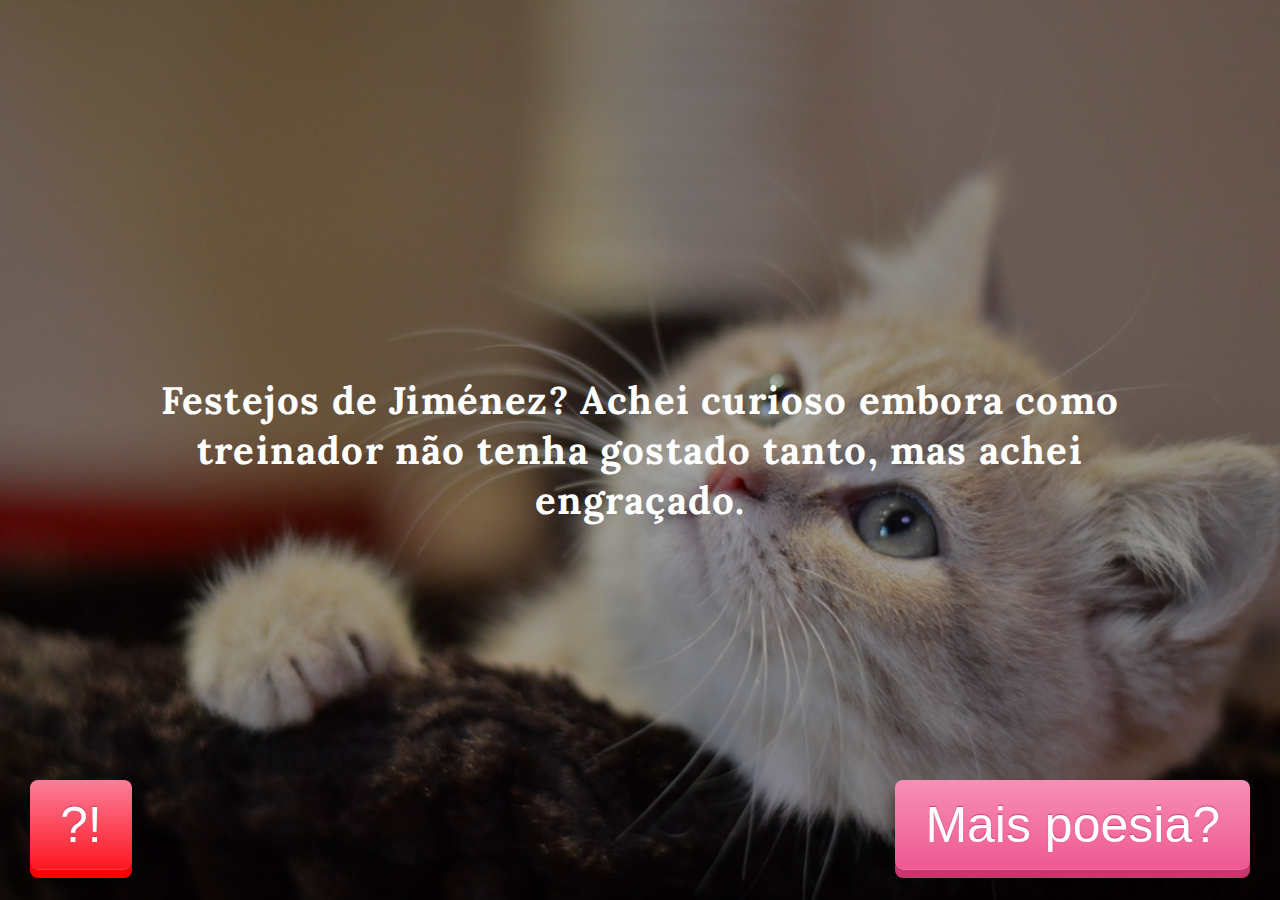
<file: public/index.html>
<!DOCTYPE html>
<html>
  <head>
    <title>Rui Vitória, o Poeta.</title>
    <meta charset="UTF-8" />
    <meta name="viewport" content="width=device-width, initial-scale=1.0">
    <link rel="shortcut icon" href="/favicon.ico" type="image/x-icon">
    <link rel="icon" href="/favicon.ico" type="image/x-icon">

    <meta name="keywords" content="Rui Vitória" />
    <meta name="description" content="Rui Vitória, o Poeta." />
    <meta property="og:url" content="https://ruivitoriaopoeta.com" />
    <meta property="og:type" content="website" />
    <meta property="og:title" content="Rui Vitória, o Poeta" />
    <meta property="og:description" content="Isto não é como os iogurtes." />
    <meta property="og:image" content="https://ruivitoriaopoeta.com/images/rv/rv-banner.jpeg" />

    <!-- Global site tag (gtag.js) - Google Analytics -->
    <script async src="https://www.googletagmanager.com/gtag/js?id=UA-111344146-1"></script>
    <script>
      window.dataLayer = window.dataLayer || [];
      function gtag(){dataLayer.push(arguments);}
      gtag('js', new Date());

      gtag('config', 'UA-111344146-1');
    </script>

    <link href="https://fonts.googleapis.com/css?family=Lora:400,700" rel="stylesheet">

    <script src="https://code.jquery.com/jquery-3.1.0.min.js"></script>

    <script src="app.js"></script>
    <link rel="stylesheet" href="app.css">
  </head>
  <body>
    <section class="content">
      <h1 id="poem"></h1>
      <a class="poetry-button"><span>Mais poesia?</span></a>
      <a class="twilight-button"><span>?!</span></a>
    </section>
  </body>
</html>
</file>
<file: public/app.css>
html, body, .content {
  width: 100%;
  height: 100%;
  margin: 0;
}

html {
  background-color: white;
}

body {
  height: 100%;
  width: 100%;
  background-size: cover;
  background-position: 50% 50%;
  background-repeat: no-repeat;
}

h1 {
  font-family: 'Lora', serif;
  font-size: 3vw;
  letter-spacing: 1.2px;
  color: white;
}

.content {
  background: rgba(0,0,0,0.35);
  height: 100%;
  width: 100%;
  display: flex;
  justify-content: center;
  align-items: center;
  padding: 10%;
  box-sizing: border-box;
  text-align: center;
}

.poetry-button {
  cursor: pointer;
  position: absolute;
  bottom: 20px;
  right: 20px;
  display: inline-block;
  margin: 10px;
  -webkit-border-radius: 8px;
  -moz-border-radius: 8px;
  border-radius: 8px;
  -webkit-box-shadow:    0 8px 0 #c5376d, 0 15px 20px rgba(0, 0, 0, .35);
  -moz-box-shadow: 0 8px 0 #c5376d, 0 15px 20px rgba(0, 0, 0, .35);
  box-shadow: 0 8px 0 #c5376d, 0 15px 20px rgba(0, 0, 0, .35);
  -webkit-transition: -webkit-box-shadow .1s ease-in-out;
  -moz-transition: -moz-box-shadow .1s ease-in-out;
  -o-transition: -o-box-shadow .1s ease-in-out;
  transition: box-shadow .1s ease-in-out;
  font-size: 50px;
  color: #fff;
}

.poetry-button span {
  display: inline-block;
  padding: 20px 30px;
  background-color: #ec528d;
  background-image: -webkit-gradient(linear, 0% 0%, 0% 100%, from(hsla(338, 90%, 80%, .8)), to(hsla(338, 90%, 70%, .2)));
  background-image: -webkit-linear-gradient(hsla(338, 90%, 80%, .8), hsla(338, 90%, 70%, .2));
  background-image: -moz-linear-gradient(hsla(338, 90%, 80%, .8), hsla(338, 90%, 70%, .2));
  background-image: -o-linear-gradient(hsla(338, 90%, 80%, .8), hsla(338, 90%, 70%, .2));
  -webkit-border-radius: 8px;
  -moz-border-radius: 8px;
  border-radius: 8px;
  -webkit-box-shadow: inset 0 -1px 1px rgba(255, 255, 255, .15);
  -moz-box-shadow: inset 0 -1px 1px rgba(255, 255, 255, .15);
  box-shadow: inset 0 -1px 1px rgba(255, 255, 255, .15);
  font-family: 'Pacifico', Arial, sans-serif;
  line-height: 1;
  text-shadow: 0 -1px 1px rgba(175, 49, 95, .7);
  -webkit-transition: background-color .2s ease-in-out, -webkit-transform .1s ease-in-out;
  -moz-transition: background-color .2s ease-in-out, -moz-transform .1s ease-in-out;
  -o-transition: background-color .2s ease-in-out, -o-transform .1s ease-in-out;
  transition: background-color .2s ease-in-out, transform .1s ease-in-out;
}

.poetry-button:hover span {
  background-color: #ec6a9c;
  text-shadow: 0 -1px 1px rgba(175, 49, 95, .9), 0 0 5px rgba(255, 255, 255, .8);
}

.poetry-button:active, .poetry-button:focus {
  -webkit-box-shadow:    0 8px 0 #c5376d, 0 12px 10px rgba(0, 0, 0, .3);
  -moz-box-shadow: 0 8px 0 #c5376d, 0 12px 10px rgba(0, 0, 0, .3);
  box-shadow:    0 8px 0 #c5376d, 0 12px 10px rgba(0, 0, 0, .3);
}

.poetry-button:active span {
  -webkit-transform: translate(0, 4px);
  -moz-transform: translate(0, 4px);
  -o-transform: translate(0, 4px);
  transform: translate(0, 4px);
}

.twilight-button {
  cursor: pointer;
  position: absolute;
  bottom: 20px;
  left: 20px;
  display: inline-block;
  margin: 10px;
  -webkit-border-radius: 8px;
  -moz-border-radius: 8px;
  border-radius: 8px;
  -webkit-box-shadow:    0 8px 0 red, 0 15px 20px rgba(0, 0, 0, .35);
  -moz-box-shadow: 0 8px 0 red, 0 15px 20px rgba(0, 0, 0, .35);
  box-shadow: 0 8px 0 red, 0 15px 20px rgba(0, 0, 0, .35);
  -webkit-transition: -webkit-box-shadow .1s ease-in-out;
  -moz-transition: -moz-box-shadow .1s ease-in-out;
  -o-transition: -o-box-shadow .1s ease-in-out;
  transition: box-shadow .1s ease-in-out;
  font-size: 50px;
  color: #fff;
}

.twilight-button span {
  display: inline-block;
  padding: 20px 30px;
  background-color: red;
  background-image: -webkit-gradient(linear, 0% 0%, 0% 100%, from(hsla(338, 90%, 80%, .8)), to(hsla(338, 90%, 70%, .2)));
  background-image: -webkit-linear-gradient(hsla(338, 90%, 80%, .8), hsla(338, 90%, 70%, .2));
  background-image: -moz-linear-gradient(hsla(338, 90%, 80%, .8), hsla(338, 90%, 70%, .2));
  background-image: -o-linear-gradient(hsla(338, 90%, 80%, .8), hsla(338, 90%, 70%, .2));
  -webkit-border-radius: 8px;
  -moz-border-radius: 8px;
  border-radius: 8px;
  -webkit-box-shadow: inset 0 -1px 1px rgba(255, 255, 255, .15);
  -moz-box-shadow: inset 0 -1px 1px rgba(255, 255, 255, .15);
  box-shadow: inset 0 -1px 1px rgba(255, 255, 255, .15);
  font-family: 'Pacifico', Arial, sans-serif;
  line-height: 1;
  text-shadow: 0 -1px 1px rgba(175, 49, 95, .7);
  -webkit-transition: background-color .2s ease-in-out, -webkit-transform .1s ease-in-out;
  -moz-transition: background-color .2s ease-in-out, -moz-transform .1s ease-in-out;
  -o-transition: background-color .2s ease-in-out, -o-transform .1s ease-in-out;
  transition: background-color .2s ease-in-out, transform .1s ease-in-out;
}

.twilight-button:hover span {
  background-color: red;
  text-shadow: 0 -1px 1px rgba(175, 49, 95, .9), 0 0 5px rgba(255, 255, 255, .8);
}

.twilight-button:active, .twilight-button:focus {
  -webkit-box-shadow:    0 8px 0 red, 0 12px 10px rgba(0, 0, 0, .3);
  -moz-box-shadow: 0 8px 0 red, 0 12px 10px rgba(0, 0, 0, .3);
  box-shadow:    0 8px 0 red, 0 12px 10px rgba(0, 0, 0, .3);
}

.twilight-button:active span {
  -webkit-transform: translate(0, 4px);
  -moz-transform: translate(0, 4px);
  -o-transform: translate(0, 4px);
  transform: translate(0, 4px);
}

@media only screen and (max-width: 768px) {
  h1 {
    font-size: 3vh;
  }

  .poetry-button {
    top: 20px;
    right: auto;
    bottom: auto;
    margin: 0 auto;
  }
  
  .twilight-button {
    left: auto;
    margin: 0 auto;
  }
}
</file>
